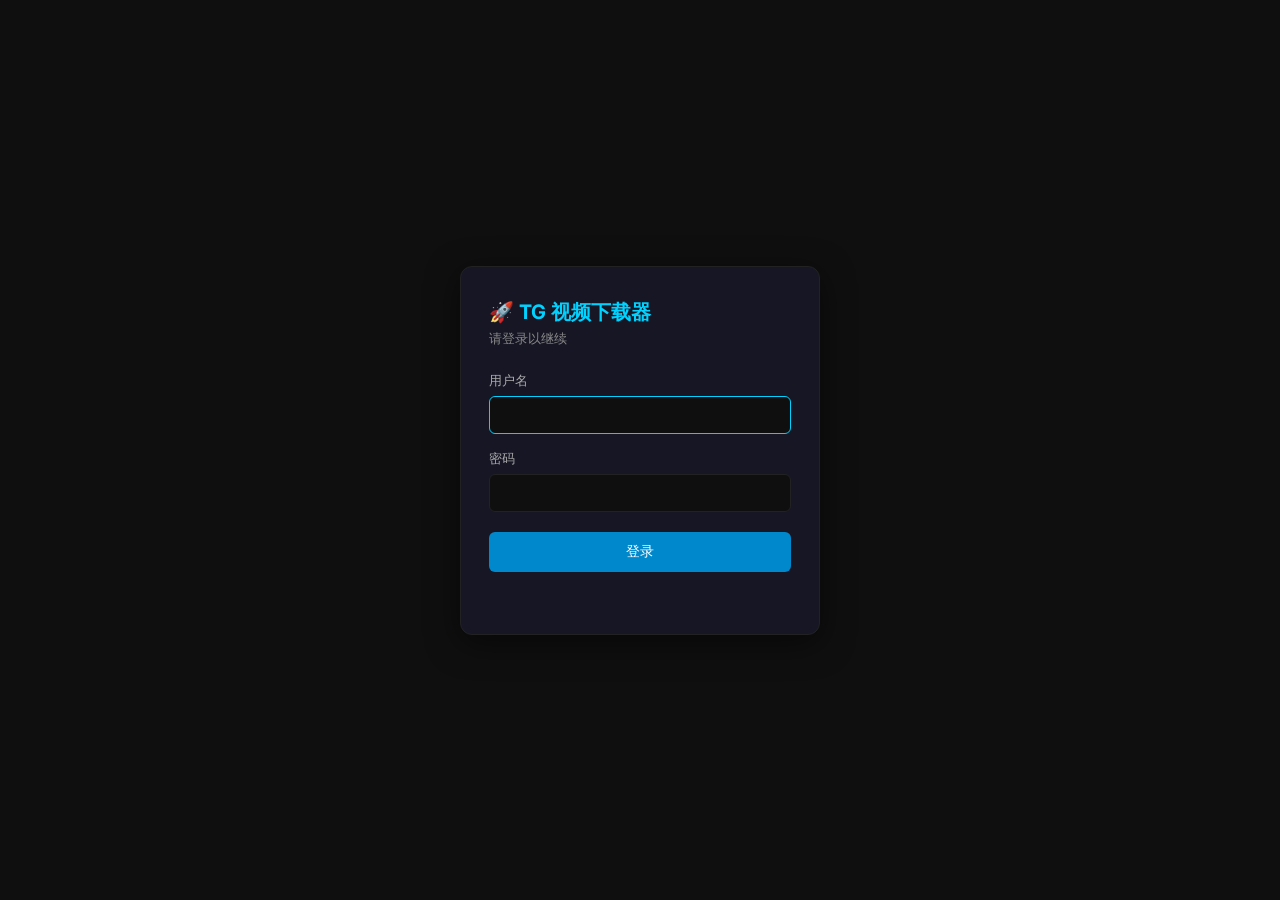
<file: templates/login.html>
<!DOCTYPE html>
<html lang="zh-CN">

<head>
  <meta charset="UTF-8">
  <meta name="viewport" content="width=device-width, initial-scale=1.0">
  <title>登录 · TG 视频下载器</title>
  <link rel="icon"
    href="data:image/svg+xml,<svg xmlns=%22http://www.w3.org/2000/svg%22 viewBox=%220 0 100 100%22><text y=%22.9em%22 font-size=%2290%22>🚀</text></svg>">
  <link rel="stylesheet" href="/static/css/style.css">
  <style>
    .login-wrap {
      min-height: 100vh;
      display: flex;
      align-items: center;
      justify-content: center;
      padding: 20px;
    }
    .login-card {
      width: 100%;
      max-width: 360px;
      background: var(--panel);
      border: 1px solid var(--border);
      border-radius: 12px;
      padding: 32px 28px;
      box-shadow: 0 8px 32px rgba(0, 0, 0, 0.5);
    }
    .login-card h1 {
      font-size: 20px;
      margin: 0 0 4px;
      color: var(--accent);
    }
    .login-card .sub {
      font-size: 13px;
      color: #888;
      margin-bottom: 24px;
    }
    .login-field {
      margin-bottom: 16px;
    }
    .login-field label {
      display: block;
      font-size: 13px;
      color: #aaa;
      margin-bottom: 6px;
    }
    .login-field input {
      width: 100%;
      box-sizing: border-box;
      background: var(--bg);
      border: 1px solid var(--border);
      color: var(--text);
      border-radius: 6px;
      padding: 10px 12px;
      font-size: 14px;
    }
    .login-field input:focus {
      outline: none;
      border-color: var(--accent);
    }
    .login-btn {
      width: 100%;
      background: var(--accent2);
      color: #fff;
      border: none;
      border-radius: 6px;
      padding: 11px;
      font-size: 14px;
      cursor: pointer;
      margin-top: 4px;
    }
    .login-btn:hover {
      background: var(--accent);
    }
    .login-btn:disabled {
      opacity: 0.6;
      cursor: not-allowed;
    }
    .login-error {
      color: #ff6b6b;
      font-size: 13px;
      min-height: 18px;
      margin-top: 12px;
      text-align: center;
    }
  </style>
</head>

<body>
  <div class="login-wrap">
    <form class="login-card" id="loginForm" onsubmit="return doLogin(event)">
      <h1>🚀 TG 视频下载器</h1>
      <div class="sub">请登录以继续</div>
      <div class="login-field">
        <label for="username">用户名</label>
        <input id="username" name="username" autocomplete="username" autofocus>
      </div>
      <div class="login-field">
        <label for="password">密码</label>
        <input id="password" name="password" type="password" autocomplete="current-password">
      </div>
      <button class="login-btn" id="loginBtn" type="submit">登录</button>
      <div class="login-error" id="loginError"></div>
    </form>
  </div>

  <script>
    async function doLogin(evt) {
      evt.preventDefault();
      const btn = document.getElementById('loginBtn');
      const errEl = document.getElementById('loginError');
      errEl.textContent = '';
      btn.disabled = true;
      btn.textContent = '登录中...';
      try {
        const resp = await fetch('/api/login', {
          method: 'POST',
          headers: { 'Content-Type': 'application/json' },
          body: JSON.stringify({
            username: document.getElementById('username').value,
            password: document.getElementById('password').value,
          }),
        });
        const data = await resp.json().catch(() => ({}));
        if (resp.ok && data.ok) {
          window.location = '/';
          return false;
        }
        errEl.textContent = data.error || '登录失败';
      } catch (e) {
        errEl.textContent = '网络错误，请重试';
      }
      btn.disabled = false;
      btn.textContent = '登录';
      return false;
    }
  </script>
</body>

</html>
</file>
<file: static/css/style.css>
@import url('https://fonts.googleapis.com/css2?family=Inter:wght@300;400;500;600;700&display=swap');

:root {
  --bg: #0f0f0f;
  --panel: #161625;
  --border: #222;
  --accent: #00d2ff;
  --accent2: #0088cc;
  --text: #e0e0e0;
  --dim: #666;
}

* {
  margin: 0;
  padding: 0;
  box-sizing: border-box;
}

body {
  font-family: 'Inter', -apple-system, BlinkMacSystemFont, "Segoe UI", Roboto, sans-serif;
  background: var(--bg);
  color: var(--text);
  min-height: 100vh;
  overflow-x: hidden;
  padding-bottom: 0;
}

/* Skeleton Screens */
@keyframes pulse {
  0% {
    background-color: rgba(255, 255, 255, 0.05);
  }
  50% {
    background-color: rgba(255, 255, 255, 0.12);
  }
  100% {
    background-color: rgba(255, 255, 255, 0.05);
  }
}

.skeleton-item {
  display: flex;
  align-items: center;
  gap: 8px;
  padding: 9px 10px;
  border-radius: 14px;
  margin-bottom: 10px;
  background: linear-gradient(180deg, rgba(23, 23, 38, 0.5), rgba(16, 16, 26, 0.5));
  border: 1px solid rgba(56, 56, 84, 0.4);
}

.skeleton-checkbox {
  width: 18px;
  height: 18px;
  border-radius: 4px;
  animation: pulse 1.5s infinite ease-in-out;
  flex-shrink: 0;
}

.skeleton-thumb {
  width: 60px;
  height: 60px;
  border-radius: 6px;
  animation: pulse 1.5s infinite ease-in-out;
  flex-shrink: 0;
}

.skeleton-info {
  flex: 1;
  display: flex;
  flex-direction: column;
  gap: 6px;
}

.skeleton-text-lg {
  height: 14px;
  width: 60%;
  border-radius: 3px;
  animation: pulse 1.5s infinite ease-in-out;
}

.skeleton-text-md {
  height: 12px;
  width: 80%;
  border-radius: 3px;
  animation: pulse 1.5s infinite ease-in-out;
}

.skeleton-text-sm {
  height: 10px;
  width: 40%;
  border-radius: 3px;
  animation: pulse 1.5s infinite ease-in-out;
}

    /* Custom Scrollbar */
    ::-webkit-scrollbar {
      width: 8px;
      height: 8px;
    }

    ::-webkit-scrollbar-track {
      background: var(--bg);
    }

    ::-webkit-scrollbar-thumb {
      background: #333;
      border-radius: 4px;
    }

    ::-webkit-scrollbar-thumb:hover {
      background: #555;
    }

    /* Header */
    .header {
      background: #1a1a2e;
      padding: 12px 20px;
      display: flex;
      align-items: center;
      gap: 12px;
      border-bottom: 1px solid #333;
      flex-wrap: wrap;
    }

    .header h1 {
      font-size: 18px;
      color: var(--accent);
      white-space: nowrap;
    }

    .conn-status {
      font-size: 11px;
      padding: 3px 8px;
      border-radius: 10px;
      display: flex;
      align-items: center;
      gap: 4px;
    }

    .conn-status .dot {
      width: 7px;
      height: 7px;
      border-radius: 50%;
      display: inline-block;
    }

    .conn-ok {
      background: #1a3a1a;
      color: #4dff88;
    }

    .conn-ok .dot {
      background: #4dff88;
    }

    .conn-err {
      background: #3a1a1a;
      color: #ff6b6b;
    }

    .conn-err .dot {
      background: #ff6b6b;
      animation: blink 1.2s infinite;
    }

    .conn-loading {
      background: #2a2a1a;
      color: #ffcc44;
    }

    .conn-loading .dot {
      background: #ffcc44;
      animation: blink 0.8s infinite;
    }

    @keyframes blink {

      0%,
      100% {
        opacity: 1;
      }

      50% {
        opacity: 0.3;
      }
    }

    .search-box {
      display: flex;
      gap: 6px;
      margin-left: auto;
    }

    .search-box input {
      background: #2a2a3e;
      border: 1px solid #444;
      color: #fff;
      padding: 7px 12px;
      border-radius: 6px;
      width: 240px;
      font-size: 13px;
    }

    .search-box button,
    .btn {
      background: var(--accent2);
      color: #fff;
      border: none;
      padding: 7px 14px;
      border-radius: 6px;
      cursor: pointer;
      font-size: 13px;
    }

    .btn:hover {
      background: #006daa;
    }

    .btn-sm {
      padding: 4px 10px;
      font-size: 12px;
    }

    .btn-outline {
      background: none;
      border: 1px solid #555;
      color: #aaa;
    }

    .btn-outline:hover {
      border-color: var(--accent);
      color: var(--accent);
      background: none;
    }

    .btn-danger {
      background: #c0392b;
    }

    .btn-danger:hover {
      background: #e74c3c;
    }

    .btn-retry {
      background: #2980b9;
    }

    /* Layout */
    .container {
      display: flex;
      height: calc(100vh - 52px);
    }

    .mobile-nav {
      display: none;
      padding: 10px 12px;
      gap: 8px;
      border-bottom: 1px solid var(--border);
      background: linear-gradient(180deg, #121223 0%, #0d0d18 100%);
    }

    .mobile-nav button {
      flex: 1;
      border: 1px solid #2b2b44;
      background: #151527;
      color: #98a4bf;
      border-radius: 12px;
      padding: 10px 12px;
      font-size: 12px;
      font-weight: 600;
      cursor: pointer;
    }

    .mobile-nav button.active {
      color: #fff;
      border-color: rgba(0, 210, 255, 0.45);
      background: linear-gradient(135deg, rgba(0, 136, 204, 0.95), rgba(0, 210, 255, 0.9));
      box-shadow: 0 10px 24px rgba(0, 136, 204, 0.22);
    }

    .mobile-task-fab {
      display: none;
      position: fixed;
      right: 14px;
      bottom: 82px;
      z-index: 30;
      border: none;
      border-radius: 18px;
      padding: 12px 14px;
      min-width: 112px;
      background: linear-gradient(135deg, rgba(0, 136, 204, 0.96), rgba(0, 210, 255, 0.92));
      color: #fff;
      box-shadow: 0 14px 34px rgba(0, 136, 204, 0.3);
      cursor: pointer;
      text-align: left;
    }

    .mobile-task-fab.visible {
      display: flex;
      flex-direction: column;
      gap: 2px;
    }

    .mobile-task-fab.has-alert {
      background: linear-gradient(135deg, rgba(192, 57, 43, 0.98), rgba(231, 76, 60, 0.92));
      box-shadow: 0 14px 34px rgba(192, 57, 43, 0.3);
    }

    .mobile-task-fab-label {
      font-size: 12px;
      font-weight: 700;
      letter-spacing: 0.02em;
    }

    .mobile-task-fab-meta {
      font-size: 11px;
      opacity: 0.92;
    }

    .mobile-task-fab-badge {
      position: absolute;
      top: -6px;
      right: -4px;
      min-width: 24px;
      height: 24px;
      padding: 0 7px;
      border-radius: 999px;
      display: inline-flex;
      align-items: center;
      justify-content: center;
      background: #08131e;
      color: #fff;
      font-size: 11px;
      font-weight: 700;
      border: 1px solid rgba(255, 255, 255, 0.15);
    }

    .panel {
      border-right: 1px solid var(--border);
      overflow-y: auto;
    }

    .panel-dialogs {
      width: 260px;
    }

    .panel-videos {
      flex: 1;
      min-width: 0;
    }

    .panel-downloads {
      width: 320px;
      min-width: 280px;
      max-width: 70vw;
      border-right: none;
      position: relative;
      flex-shrink: 0;
    }

    .downloads-resizer {
      position: absolute;
      top: 0;
      bottom: 0;
      left: 0;
      width: 8px;
      z-index: 8;
      cursor: col-resize;
      touch-action: none;
    }

    .downloads-resizer::after {
      content: "";
      position: absolute;
      top: 0;
      bottom: 0;
      left: 2px;
      width: 2px;
      background: transparent;
      transition: background .15s;
    }

    .downloads-resizer:hover::after,
    .downloads-resizer.dragging::after {
      background: var(--accent);
    }

    .queue-summary {
      padding: 8px 14px;
      font-size: 11px;
      color: var(--dim);
      border-bottom: 1px solid var(--border);
      background: #111;
    }

    .queue-summary strong {
      color: var(--accent);
    }

    .health-summary {
      padding: 7px 14px;
      font-size: 11px;
      color: var(--dim);
      border-bottom: 1px solid var(--border);
      background: #0d0d14;
      line-height: 1.5;
    }

    .health-ok {
      color: var(--success);
    }

    .health-bad {
      color: var(--danger);
    }

    .proxy-switcher {
      display: flex;
      align-items: center;
      gap: 6px;
      padding: 7px 14px;
      font-size: 11px;
      color: var(--dim);
      border-bottom: 1px solid var(--border);
      background: #101018;
    }

    .proxy-switcher select {
      background: #171722;
      color: var(--text);
      border: 1px solid var(--border);
      border-radius: 4px;
      padding: 3px 6px;
      font-size: 11px;
    }

    .proxy-switcher-status {
      color: var(--dim);
    }

    .dl-downloader {
      color: var(--accent);
    }

    .panel-header {
      padding: 10px 14px;
      background: var(--panel);
      border-bottom: 1px solid var(--border);
      font-size: 13px;
      font-weight: 600;
      display: flex;
      justify-content: space-between;
      align-items: center;
      flex-wrap: wrap;
      gap: 6px;
    }

    /* Tabs */
    .tabs {
      display: flex;
    }

    .tab {
      padding: 8px 14px;
      cursor: pointer;
      font-size: 13px;
      border-bottom: 2px solid transparent;
      color: #888;
    }

    .tab.active {
      color: var(--accent);
      border-bottom-color: var(--accent);
    }

    /* Dialogs */
    .dialog-tabs {
      display: flex;
      font-size: 11px;
      border-bottom: 1px solid var(--border);
      background: #111;
    }

    .d-tab {
      flex: 1;
      text-align: center;
      padding: 6px 0;
      cursor: pointer;
      color: #888;
      border-bottom: 2px solid transparent;
    }

    .d-tab:hover {
      color: #ccc;
    }

    .d-tab.active {
      color: var(--accent);
      border-bottom-color: var(--accent);
      display: flex;
      flex-direction: column;
      align-items: center;
      justify-content: center;
    }

    .dialog-item {
      padding: 10px 14px;
      border-bottom: 1px solid #1a1a1a;
      cursor: pointer;
      transition: all .2s ease;
      border-left: 3px solid transparent;
    }

    .dialog-item:hover {
      background: #2a2a3e;
      padding-left: 18px;
    }

    .dialog-item.active {
      background: #1a1a3e;
      border-left-color: var(--accent);
      padding-left: 18px;
    }

    .dialog-name {
      font-size: 13px;
      white-space: nowrap;
      overflow: hidden;
      text-overflow: ellipsis;
    }

    .dialog-type {
      font-size: 11px;
      color: var(--dim);
      margin-top: 2px;
    }

    /* Badges */
    .badge {
      display: inline-block;
      padding: 1px 6px;
      border-radius: 3px;
      font-size: 10px;
    }

    .badge-channel {
      background: #1a3a5c;
      color: #4da6ff;
    }

    .badge-group {
      background: #1a4a2e;
      color: #4dff88;
    }

    .badge-private {
      background: #3a2a1a;
      color: #ffaa4d;
    }

    .badge-reply {
      background: #3a1a3a;
      color: #cc88ff;
      font-size: 10px;
      margin-left: 6px;
    }

    .badge-cache {
      background: #2a3a1a;
      color: #aacc44;
      font-size: 10px;
      margin-left: 8px;
    }

    /* Video filter bar */
    .filter-bar {
      padding: 8px 14px;
      background: #111;
      border-bottom: 1px solid var(--border);
      display: flex;
      gap: 6px;
      align-items: center;
      flex-wrap: wrap;
    }

    .filter-bar input[type=text] {
      background: #1a1a2e;
      border: 1px solid #333;
      color: #ccc;
      padding: 4px 8px;
      border-radius: 4px;
      font-size: 12px;
      width: 140px;
    }

    .filter-bar select {
      background: #1a1a2e;
      border: 1px solid #333;
      color: #ccc;
      padding: 4px 6px;
      border-radius: 4px;
      font-size: 12px;
    }

    .filter-bar label {
      font-size: 11px;
      color: var(--dim);
    }

    /* Video toolbar */
    .video-toolbar {
      padding: 8px 14px;
      background: var(--panel);
      border-bottom: 1px solid var(--border);
      display: flex;
      gap: 8px;
      align-items: center;
      font-size: 13px;
      flex-wrap: wrap;
    }

    .selected-info {
      color: var(--accent);
      font-size: 12px;
      margin-left: 8px;
    }

    .toolbar-spacer {
      margin-left: auto;
    }

    /* Video list */
    .video-list {
      padding: 6px;
    }

    .video-item {
      display: flex;
      align-items: center;
      gap: 8px;
      padding: 9px 10px;
      border-radius: 14px;
      margin-bottom: 10px;
      transition: background .15s, transform .15s ease, border-color .15s ease;
      background: linear-gradient(180deg, rgba(23, 23, 38, 0.95), rgba(16, 16, 26, 0.95));
      border: 1px solid rgba(56, 56, 84, 0.88);
      box-shadow: 0 10px 24px rgba(0, 0, 0, 0.16);
    }

    .video-item:hover {
      background: #1a1a2e;
      border-color: rgba(0, 210, 255, 0.22);
      transform: translateY(-1px);
    }

    .video-item input[type=checkbox] {
      accent-color: var(--accent);
      width: 18px;
      height: 18px;
      flex-shrink: 0;
      margin-top: 2px;
    }

    .video-thumb {
      width: 88px;
      height: 50px;
      border-radius: 4px;
      object-fit: cover;
      background: #222;
      flex-shrink: 0;
      cursor: pointer;
    }

    .video-thumb-placeholder {
      width: 88px;
      height: 50px;
      border-radius: 4px;
      background: #1a1a2e;
      flex-shrink: 0;
      display: flex;
      align-items: center;
      justify-content: center;
      color: #333;
      font-size: 18px;
    }

    .video-info {
      flex: 1;
      min-width: 0;
      display: flex;
      flex-direction: column;
      gap: 6px;
    }

    .video-name {
      font-size: 12px;
      white-space: nowrap;
      overflow: hidden;
      text-overflow: ellipsis;
    }

    .video-context-block {
      display: flex;
      flex-direction: column;
      gap: 4px;
      padding: 9px 10px;
      border-radius: 12px;
      background: rgba(10, 15, 24, 0.72);
      border: 1px solid rgba(50, 50, 75, 0.78);
    }

    .video-context-block.parent {
      border-color: rgba(0, 136, 204, 0.34);
      background: rgba(0, 56, 90, 0.16);
    }

    .video-context-label {
      font-size: 10px;
      letter-spacing: 0.04em;
      color: var(--accent);
      text-transform: uppercase;
    }

    .video-context-text {
      font-size: 12px;
      line-height: 1.5;
      color: #cbd6e7;
      display: -webkit-box;
      -webkit-line-clamp: 4;
      -webkit-box-orient: vertical;
      overflow: hidden;
      word-break: break-word;
    }

    .video-meta {
      font-size: 11px;
      color: var(--dim);
      margin-top: 2px;
      display: flex;
      gap: 8px;
      flex-wrap: wrap;
    }

    .video-meta span {
      display: inline-flex;
      align-items: center;
      min-height: 24px;
      padding: 4px 8px;
      border-radius: 999px;
      background: rgba(8, 14, 22, 0.75);
      border: 1px solid rgba(52, 52, 74, 0.8);
    }

    .video-actions {
      display: flex;
      gap: 8px;
      flex-wrap: wrap;
    }

    .video-actions .btn-sm {
      min-height: 30px;
    }

    /* Download items */
    .dl-item {
      padding: 9px 14px;
      border-bottom: 1px solid #1a1a1a;
    }

    .dl-top {
      display: flex;
      align-items: center;
      gap: 6px;
      margin-bottom: 5px;
    }

    .dl-name {
      font-size: 12px;
      white-space: nowrap;
      overflow: hidden;
      text-overflow: ellipsis;
      flex: 1;
    }

    .dl-actions {
      display: flex;
      gap: 4px;
      flex-shrink: 0;
    }

    .dl-actions button {
      padding: 2px 6px;
      font-size: 10px;
      border-radius: 3px;
      cursor: pointer;
      border: none;
      color: #fff;
    }

    .dl-bar {
      height: 5px;
      background: #222;
      border-radius: 3px;
      overflow: hidden;
    }

    .dl-bar-fill {
      height: 100%;
      background: linear-gradient(90deg, var(--accent2), var(--accent));
      border-radius: 3px;
      transition: width .3s;
    }

    .dl-status {
      font-size: 11px;
      color: var(--dim);
      margin-top: 3px;
      display: flex;
      justify-content: space-between;
    }

    .dl-speed {
      color: #2ecc71;
    }

    .dl-done .dl-bar-fill {
      background: #2ecc71;
    }

    .dl-error .dl-bar-fill,
    .dl-cancelled .dl-bar-fill {
      background: #e74c3c;
    }

    .dl-skipped .dl-bar-fill {
      background: #f39c12;
    }

    /* Files */
    .file-item {
      padding: 10px 12px;
      margin: 6px 10px;
      border-radius: 10px;
      background: #141420;
      border: 1px solid #222234;
      font-size: 12px;
      display: flex;
      flex-direction: column;
      gap: 8px;
      transition: background 0.15s ease, border-color 0.15s ease, transform 0.15s ease, box-shadow 0.15s ease;
    }

    .file-item:hover {
      background: #181828;
      border-color: #343450;
      transform: translateY(-1px);
      box-shadow: 0 4px 16px rgba(0, 0, 0, 0.35);
    }

    .file-item-top {
      display: flex;
      align-items: flex-start;
      gap: 10px;
      width: 100%;
    }

    .file-item-thumb {
      width: 88px;
      aspect-ratio: 16 / 9;
      border-radius: 6px;
      overflow: hidden;
      background: radial-gradient(circle at center, #1b1b2a 0%, #0a0a14 100%);
      flex-shrink: 0;
      position: relative;
      cursor: pointer;
      border: 1px solid #252538;
      transition: border-color 0.2s ease, transform 0.2s ease;
    }

    .file-item-thumb:hover {
      border-color: rgba(114, 137, 218, 0.7);
      transform: scale(1.02);
    }

    .file-item-thumb video {
      width: 100%;
      height: 100%;
      object-fit: cover;
      pointer-events: none;
      background: #000;
    }

    .file-item .file-info {
      flex: 1;
      min-width: 0;
      display: flex;
      flex-direction: column;
      gap: 4px;
    }

    .file-item .file-meta-row {
      display: flex;
      align-items: center;
      gap: 6px;
      flex-wrap: wrap;
    }

    .file-item .file-folder-badge {
      display: inline-block;
      font-size: 10px;
      color: #8ea1e1;
      background: rgba(114, 137, 218, 0.15);
      padding: 1px 7px;
      border-radius: 10px;
      max-width: 180px;
      white-space: nowrap;
      overflow: hidden;
      text-overflow: ellipsis;
    }

    .file-size-tag {
      display: inline-block;
      font-size: 10px;
      font-weight: 600;
      color: #4ecca3;
      background: rgba(78, 204, 163, 0.12);
      padding: 1px 6px;
      border-radius: 6px;
      border: 1px solid rgba(78, 204, 163, 0.25);
      font-family: monospace, sans-serif;
      white-space: nowrap;
    }

    .file-item .fname {
      font-size: 13px;
      font-weight: 500;
      color: #eee;
      line-height: 1.45;
      word-break: break-word;
      cursor: pointer;
      margin-top: 2px;
      transition: color 0.15s;
    }

    .file-item .fname:hover {
      color: var(--accent);
    }

    .file-item-bottom {
      display: flex;
      align-items: center;
      justify-content: space-between;
      border-top: 1px solid #1c1c2c;
      padding-top: 6px;
      gap: 8px;
      flex-wrap: wrap;
    }

    .file-item-time {
      font-size: 11px;
      color: #666;
    }

    .file-item .file-btns {
      display: flex;
      gap: 5px;
      align-items: center;
      margin-left: auto;
      flex-wrap: wrap;
    }

    .file-item .file-btns .btn-dl {
      min-height: 26px;
      padding: 3px 8px;
      font-size: 11px;
      border-radius: 6px;
    }

    .file-item .btn-play-main {
      background: #7289da;
      color: #fff;
      border-color: #7289da;
      font-weight: 500;
    }

    .file-item .btn-play-main:hover {
      background: #677bc4;
      border-color: #677bc4;
    }
    .btn-dl {
      display: inline-flex;
      align-items: center;
      justify-content: center;
      min-height: 32px;
      background: #1a1a2e;
      color: var(--accent);
      padding: 5px 10px;
      border-radius: 8px;
      text-decoration: none;
      border: 1px solid #2a2a3e;
      white-space: nowrap;
    }

    .btn-dl:hover {
      background: #2a2a4e;
    }

    .btn-dl-danger {
      color: #ff8c8c;
      border-color: rgba(231, 76, 60, .45);
      background: rgba(192, 57, 43, .12);
    }

    .btn-dl-danger:hover {
      color: #fff;
      background: #c0392b;
      border-color: #e74c3c;
    }

    .selection-float {
      position: fixed;
      left: 50%;
      bottom: 18px;
      transform: translate(-50%, 120%);
      z-index: 950;
      display: flex;
      align-items: center;
      gap: 12px;
      padding: 10px 14px;
      background: rgba(22, 22, 35, .96);
      border: 1px solid var(--accent);
      border-radius: 14px;
      box-shadow: 0 10px 30px rgba(0, 0, 0, .45);
      color: #eaeaea;
      opacity: 0;
      pointer-events: none;
      transition: transform .18s ease, opacity .18s ease;
    }

    .selection-float.visible {
      opacity: 1;
      pointer-events: auto;
      transform: translate(-50%, 0);
    }

    .selection-float-info {
      font-size: 13px;
      color: var(--muted);
      white-space: nowrap;
    }

    .selection-float-info strong {
      color: #fff;
    }

    .selection-float .btn-sm {
      min-height: 32px;
    }

    /* Context Menu */
    .context-menu {
      font-size: 13px;
      color: #e0e0e0;
      min-width: 160px;
    }

    .menu-item {
        padding: 8px 16px;
        cursor: pointer;
        border-bottom: 1px solid #2a2a3e;
        transition: background .15s;
      }

      .menu-item:last-child {
        border-bottom: none;
      }

      .menu-item:hover {
        background: #2a2a3e;
      }

      .menu-danger {
        color: #ff6b6b;
      }

      .menu-danger:hover {
        background: #3a1a1a;
        color: #ff8888;
      }

      /* Modal */
      .modal-overlay {
        position: fixed;
        top: 0;
        left: 0;
        width: 100%;
        height: 100%;
        background: rgba(0, 0, 0, .85);
        z-index: 1000;
        display: flex;
        align-items: center;
        justify-content: center;
      }

      .modal-overlay.hidden {
        display: none;
      }

      .modal-content {
        position: relative;
        max-width: 90vw;
        max-height: 90vh;
      }

      .modal-content video {
        max-width: 90vw;
        max-height: 85vh;
        border-radius: 8px;
        background: #000;
      }

      .modal-close {
        position: absolute;
        top: -32px;
        right: 0;
        color: #fff;
        font-size: 24px;
        cursor: pointer;
        background: none;
        border: none;
      }

      .modal-title {
        color: #ccc;
        font-size: 13px;
        margin-top: 6px;
        text-align: center;
        max-width: 90vw;
        overflow: hidden;
        text-overflow: ellipsis;
        white-space: nowrap;
      }

      /* Misc */
      .empty {
        text-align: center;
        color: #555;
        padding: 60px 20px;
        font-size: 14px;
        display: flex;
        flex-direction: column;
        align-items: center;
        justify-content: center;
        gap: 12px;
      }

      .empty::before {
        content: "🛸";
        font-size: 48px;
        opacity: 0.5;
        display: block;
      }

      .loading {
        text-align: center;
        padding: 40px;
        color: var(--dim);
        display: flex;
        flex-direction: column;
        align-items: center;
        gap: 10px;
      }

      .spinner {
        width: 24px;
        height: 24px;
        border: 2px solid #333;
        border-top-color: var(--accent);
        border-radius: 50%;
        animation: spin 1s linear infinite;
      }

      @keyframes spin {
        100% {
          transform: rotate(360deg);
        }
      }

      .scan-opts {
        display: flex;
        gap: 8px;
        align-items: center;
      }

      .scan-opts input[type=number] {
        width: 55px;
        background: #2a2a3e;
        border: 1px solid #444;
        color: #fff;
        padding: 4px 6px;
        border-radius: 4px;
        font-size: 12px;
        text-align: center;
      }

      .scan-opts label {
        font-size: 12px;
        cursor: pointer;
        display: flex;
        align-items: center;
        gap: 3px;
      }

      .scan-opts input[type=checkbox] {
        accent-color: var(--accent);
      }

      /* Mobile */
      @media (max-width: 900px) {
        body {
          padding-bottom: 92px;
        }

        .mobile-nav {
          display: flex;
          position: fixed;
          left: 10px;
          right: 10px;
          bottom: max(10px, env(safe-area-inset-bottom));
          z-index: 25;
          border: 1px solid rgba(47, 47, 70, 0.92);
          border-radius: 18px;
          background: rgba(13, 13, 24, 0.94);
          box-shadow: 0 16px 40px rgba(0, 0, 0, 0.35);
          backdrop-filter: blur(14px);
        }

        .container {
          flex-direction: column;
          height: auto;
        }

        .panel {
          width: 100%;
          border-right: none;
          border-bottom: none;
          overflow: visible;
        }

        .panel.mobile-hidden {
          display: none;
        }

        .panel.mobile-active {
          display: block;
        }

        .panel-dialogs,
        .panel-videos,
        .panel-downloads {
          min-height: calc(100vh - 196px);
        }

        .panel-downloads {
          max-width: none;
        }

        .downloads-resizer {
          display: none;
        }

        .panel-header,
        .tabs,
        .dialog-tabs,
        .filter-bar,
        .video-toolbar,
        .queue-summary {
          position: sticky;
          top: 0;
          z-index: 2;
        }

        .mobile-task-fab {
          bottom: calc(84px + env(safe-area-inset-bottom));
        }

        .header {
          padding: 10px 12px;
          gap: 10px;
        }

        .header h1 {
          font-size: 16px;
        }

        .conn-status {
          order: 2;
        }

        .search-box {
          width: 100%;
          margin-left: 0;
          order: 3;
        }

        .search-box input {
          flex: 1;
          width: auto;
          min-width: 0;
        }

        .panel-header {
          padding: 12px;
        }

        .scan-opts,
        .filter-bar,
        .video-toolbar,
        .dl-top,
        .dl-status,
        .file-item,
        .file-btns {
          flex-wrap: wrap;
        }

        .scan-opts,
        .filter-bar,
        .video-toolbar {
          gap: 10px;
        }

        .filter-bar > input,
        .filter-bar > select,
        .filter-bar > label,
        .scan-opts > * {
          width: 100%;
        }

        .filter-bar input[type=text],
        .filter-bar select,
        .scan-opts input[type=number] {
          width: 100%;
        }

        .video-toolbar label {
          width: auto;
        }

        .toolbar-spacer,
        .selected-info {
          margin-left: 0;
          width: 100%;
        }

        .video-toolbar .btn,
        .video-toolbar .btn-outline {
          flex: 1 1 calc(50% - 6px);
          min-height: 38px;
        }

        .video-list {
          padding: 12px;
        }

        .video-item {
          align-items: flex-start;
          padding: 12px;
          border-radius: 18px;
        }

        .video-thumb,
        .video-thumb-placeholder {
          width: 96px;
          height: 54px;
        }

        .video-name {
          white-space: normal;
          line-height: 1.45;
          word-break: break-word;
        }

        .video-context-text {
          -webkit-line-clamp: 6;
        }

        .dl-actions {
          width: 100%;
          justify-content: flex-end;
        }

        .dl-status span {
          width: 100%;
        }

        .file-item {
          align-items: flex-start;
        }

        .file-btns {
          width: 100%;
          justify-content: flex-start;
        }

        .btn-dl {
          flex: 1 1 calc(33.333% - 8px);
        }

        .modal-content,
        .modal-content video,
        .modal-title {
          max-width: 100vw;
        }
      }

      @media (max-width: 600px) {
        .header h1 {
          font-size: 15px;
        }

        .mobile-task-fab {
          left: 12px;
          right: 12px;
          bottom: calc(76px + env(safe-area-inset-bottom));
          min-width: 0;
        }

        .mobile-nav {
          padding: 8px 10px;
        }

        .mobile-nav button {
          padding: 9px 8px;
          font-size: 11px;
        }

        .panel-dialogs,
        .panel-videos,
        .panel-downloads {
          min-height: calc(100vh - 184px);
        }

        .video-toolbar .btn,
        .video-toolbar .btn-outline,
        .btn-dl {
          flex: 1 1 100%;
        }

        .video-item {
          gap: 10px;
        }

        .video-thumb,
        .video-thumb-placeholder {
          width: 84px;
          height: 48px;
        }

        .dialog-item,
        .dl-item,
        .file-item {
          padding-left: 12px;
          padding-right: 12px;
          border-radius: 16px;
        }

        .dialog-item,
        .dl-item,
        .file-item {
          margin: 10px 12px 0;
          border: 1px solid rgba(46, 46, 67, 0.86);
          background: linear-gradient(180deg, rgba(23, 23, 38, 0.95), rgba(15, 15, 24, 0.96));
          box-shadow: 0 12px 28px rgba(0, 0, 0, 0.16);
        }
      }

/* ==================== 已下载文件：媒体卡片网格与视图 ==================== */
.files-grid {
  display: grid;
  grid-template-columns: repeat(auto-fill, minmax(250px, 1fr));
  gap: 14px;
  padding: 12px;
}

.file-card {
  background: #14141e;
  border: 1px solid #232334;
  border-radius: 10px;
  overflow: hidden;
  display: flex;
  flex-direction: column;
  transition: transform 0.2s ease, border-color 0.2s ease, box-shadow 0.2s ease;
  position: relative;
}

.file-card:hover {
  transform: translateY(-2px);
  border-color: rgba(114, 137, 218, 0.6);
  box-shadow: 0 8px 24px rgba(0, 0, 0, 0.5);
}

.file-card-poster {
  position: relative;
  width: 100%;
  aspect-ratio: 16 / 9;
  background: radial-gradient(circle at center, #1e1e30 0%, #0c0c16 100%);
  cursor: pointer;
  overflow: hidden;
  display: flex;
  align-items: center;
  justify-content: center;
}

.file-card-poster video {
  width: 100%;
  height: 100%;
  object-fit: cover;
  pointer-events: none;
  background: #000;
}

.file-card-badge {
  position: absolute;
  bottom: 6px;
  right: 6px;
  background: rgba(0, 0, 0, 0.75);
  color: #fff;
  padding: 2px 6px;
  border-radius: 4px;
  font-size: 11px;
  font-family: monospace;
  backdrop-filter: blur(4px);
}

.file-card-play-icon {
  position: absolute;
  top: 50%;
  left: 50%;
  transform: translate(-50%, -50%);
  width: 40px;
  height: 40px;
  background: rgba(114, 137, 218, 0.85);
  border-radius: 50%;
  display: flex;
  align-items: center;
  justify-content: center;
  color: #fff;
  font-size: 16px;
  opacity: 0.85;
  transition: transform 0.2s, opacity 0.2s, background 0.2s;
  pointer-events: none;
}

.file-card:hover .file-card-play-icon {
  transform: translate(-50%, -50%) scale(1.15);
  opacity: 1;
  background: #7289da;
}

.file-card-body {
  padding: 8px 10px;
  flex: 1;
  display: flex;
  flex-direction: column;
  gap: 5px;
}

.file-card-folder {
  display: inline-block;
  font-size: 11px;
  color: var(--accent);
  background: rgba(114, 137, 218, 0.12);
  padding: 1px 6px;
  border-radius: 10px;
  align-self: flex-start;
}

.file-card-title {
  font-size: 13px;
  color: #eee;
  font-weight: 500;
  line-height: 1.4;
  cursor: pointer;
  word-break: break-word;
  overflow-wrap: anywhere;
  display: -webkit-box;
  -webkit-line-clamp: 3;
  -webkit-box-orient: vertical;
  overflow: hidden;
}

.file-card-title:hover {
  color: var(--accent);
}

.file-card-meta {
  font-size: 11px;
  color: #777;
  display: flex;
  justify-content: space-between;
}

.file-card-actions {
  display: flex;
  gap: 4px;
  padding: 6px 10px 10px;
  border-top: 1px solid #1a1a28;
  flex-wrap: wrap;
}

.file-card-actions .btn-dl {
  flex: 1;
  min-width: 44px;
  padding: 3px 6px;
  font-size: 11px;
  min-height: 26px;
  text-align: center;
}

/* 列表视图中的微缩图与徽章 */
.file-item-thumb {
  width: 96px;
  aspect-ratio: 16 / 9;
  border-radius: 6px;
  overflow: hidden;
  background: #09090f;
  flex-shrink: 0;
  position: relative;
  cursor: pointer;
  border: 1px solid #232334;
  transition: border-color 0.2s ease, transform 0.2s ease;
}

.file-item-thumb:hover {
  border-color: rgba(114, 137, 218, 0.7);
  transform: scale(1.03);
}

.file-item-thumb video {
  width: 100%;
  height: 100%;
  object-fit: cover;
  pointer-events: none;
  background: #000;
}

.file-item-play-overlay {
  position: absolute;
  top: 50%;
  left: 50%;
  transform: translate(-50%, -50%);
  width: 26px;
  height: 26px;
  background: rgba(114, 137, 218, 0.85);
  border-radius: 50%;
  display: flex;
  align-items: center;
  justify-content: center;
  color: #fff;
  font-size: 11px;
  opacity: 0;
  transition: opacity 0.2s ease, transform 0.2s ease;
  pointer-events: none;
}

.file-item-thumb:hover .file-item-play-overlay {
  opacity: 1;
  transform: translate(-50%, -50%) scale(1.1);
}

.file-item-size-badge {
  position: absolute;
  bottom: 3px;
  right: 4px;
  background: rgba(0, 0, 0, 0.75);
  color: #fff;
  padding: 1px 4px;
  border-radius: 3px;
  font-size: 10px;
  font-family: monospace;
  pointer-events: none;
  backdrop-filter: blur(2px);
}

.btn-gdrive-done {
  background: rgba(78, 204, 163, 0.12) !important;
  color: #4ecca3 !important;
  border-color: rgba(78, 204, 163, 0.3) !important;
}

.btn-gdrive-uploading {
  background: rgba(114, 137, 218, 0.12) !important;
  color: var(--accent) !important;
  border-color: rgba(114, 137, 218, 0.3) !important;
}

.btn-gdrive-pending {
  background: rgba(255, 255, 255, 0.05) !important;
  color: #aaa !important;
  border-color: #333 !important;
}
</file>
